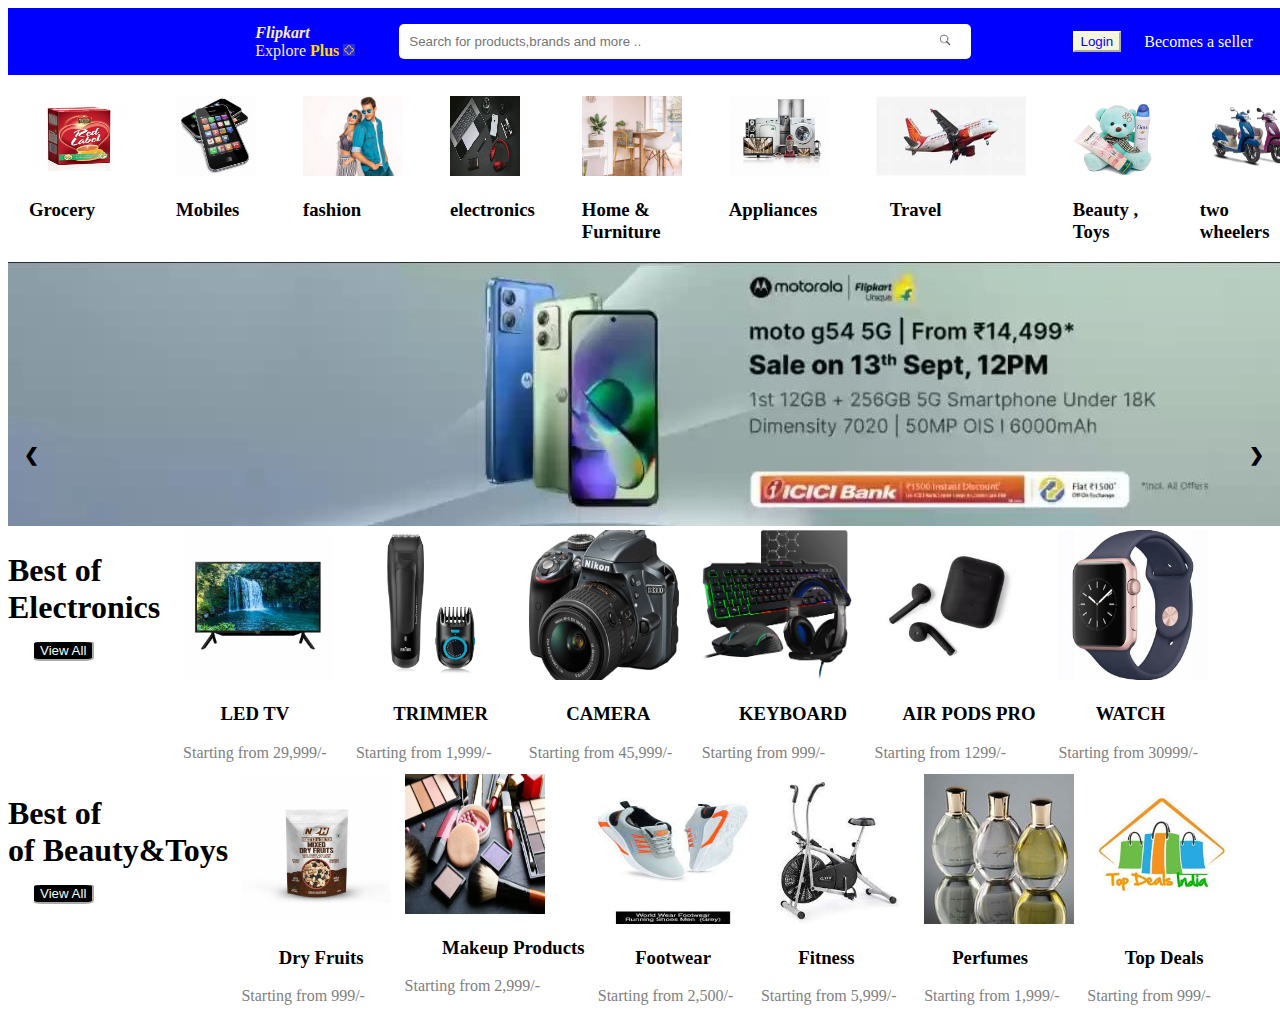
<file: index.html>
<!DOCTYPE html>
<html lang="en">

<head>
    <meta charset="UTF-8">
    <meta name="viewport" content="width=device-width, initial-scale=1.0">
    <title>Document</title>
    <link rel="stylesheet" href="style.css">
</head>

<body>
    <table border="0">
        <tr>
            <td>
                <pre>                      </pre>
            </td>
            <td style ="color: antiquewhite;"><i><b>Flipkart</b></i><br>Explore <b style="color: gold;">Plus <img
                        src="plus1.html" alt="" width="12px"></b></td>
            <td>
                <div class="flipkart-search">
                    <div class="search-bar">
                        <input type="text" id="search-input" placeholder="Search for products,brands and more ..">
                        <button id="search-button"><img src="search.html" alt="" width="12px"></button>
                    </div>
                </div>
            </td>
            <td><button style="color: blue;">Login</button></td>
            <td style="color: white;">Becomes a seller</td>
            <td style="color: white;">
                <div className="dropdown">
                    <button className="dropbtn">more options</button>

                </div>
                </select>
            </td>
            <td style="color: white;"><img src="car2t.img" alt="" width="18px" ;>Cart</td>
            <td></td>
            <td></td>
        </tr>
    </table>
    <div class="container">
        <div class="a"><img src="grocery.html" alt="" width="100px" height="80px">
            <h3>Grocery</h3>
        </div>
        <div class="a"><img src="phone.html" alt="" width="80px">
            <h3>Mobiles</h3>
        </div>
        <div class="a"><img src="fashion.img" alt="" width="100px" height="80px">
            <h3>fashion</h3>
        </div>
        <div class="a"><img src="electronics.img" alt="" width="70px" height="80px">
            <h3>electronics</h3>
        </div>
        <div class="a"><img src="home.html" alt="" width="100px" height="80px">
            <h3>Home & Furniture</h3>
        </div>
        <div class="a"><img src="appliances.img" alt="" width="100px" height="80px">
            <h3>Appliances</h3>
        </div>
        <div class="a"><img src="travel.img" alt="" width="150px" height="80px">
            <h3>&nbsp;&nbsp;&nbsp;Travel</h3>
        </div>
        <div class="a"><img src="teddy.img" alt="" width="80px">
            <h3>Beauty , Toys</h3>
        </div>
        <div class="a"><img src="wheels.img" alt="" width="100px" height="80px">
            <h3>two wheelers</h3>
        </div>

    </div>
    <div class="b"><a class="prev" onclick="plusSlides(-1)">&#10094;</a>
        <a class="next" onclick="plusSlides(1)">&#10095;</a><img src="flipkart3.img...jpg" alt="">
    </div>

    <div class="container">
        <div class="c">
            <h1>Best of <br>Electronics <br>&nbsp;&nbsp;&nbsp;<button style="background-color: black;">View All</button>
            </h1>
        </div>
        <div class="c"><img src="tv.img" alt="" width="150px" height="150px">
            <h3 style="color: black;">&nbsp;&nbsp;&nbsp;&nbsp;&nbsp;&nbsp;&nbsp;&nbsp;LED TV</h3>
            <p style="color: grey;">Starting from 29,999/-</p>
        </div>
        <div class="c"><img src="trimmer.img" alt="" width="150px" height="150px">
            <h3 style="color: black;">&nbsp;&nbsp;&nbsp;&nbsp;&nbsp;&nbsp;&nbsp;&nbsp;TRIMMER</h3>
            <p style="color: grey;">Starting from 1,999/-</p>
        </div>
        <div class="c"><img src="cam.img" alt="" width="150px" height="150px">
            <h3 style="color: black;">&nbsp;&nbsp;&nbsp;&nbsp;&nbsp;&nbsp;&nbsp;&nbsp;CAMERA</h3>
            <p style="color: gray;">Starting from 45,999/-</p>
        </div>
        <div class="c"><img src="keyboard.img" alt="" width="150px" height="150px">
            <h3 style="color: black;">&nbsp;&nbsp;&nbsp;&nbsp;&nbsp;&nbsp;&nbsp;&nbsp;KEYBOARD</h3>
            <p style="color: grey;">Starting from 999/-
        </div>
        <div class="c"><img src="pods.img" alt="" width="150px" height="150px">
            <h3 style="color: black;">&nbsp;&nbsp;&nbsp;&nbsp;&nbsp;&nbsp;AIR PODS PRO</h3>
            <p style="color: grey;">Starting from 1299/-</p>
        </div>
        <div class="c"><img src="watch.img" alt="" width="150px" height="150px">
            <h3 style="color: black;">&nbsp;&nbsp;&nbsp;&nbsp;&nbsp;&nbsp;&nbsp;&nbsp;WATCH</h3>
            <p style="color: grey;">Starting from 30999/- </p>
        </div>
    </div>
    <pre>


























</pre>
<div class="container">
        <div class="c">
            <h1>Best of <br>of Beauty&Toys<br>&nbsp;&nbsp;&nbsp;<button style="background-color: black;">View All</button>
            </h1>
        </div>
        <div class="c"><img src="dryfruits.img" alt="" width="150px" height="150px">
            <h3 style="color: black;">&nbsp;&nbsp;&nbsp;&nbsp;&nbsp;&nbsp;&nbsp;&nbsp;Dry Fruits</h3>
            <p style="color: grey;">Starting from 999/-</p>
        </div>
        <div class="c"><img src="makeup.img" alt="" width="140px" height="140px">
            <h3 style="color: black;">&nbsp;&nbsp;&nbsp;&nbsp;&nbsp;&nbsp;&nbsp;&nbsp;Makeup Products</h3>
            <p style="color: grey;">Starting from 2,999/-</p>
        </div>
        <div class="c"><img src="footwea2r.img" alt="" width="150px" height="150px">
            <h3 style="color: black;">&nbsp;&nbsp;&nbsp;&nbsp;&nbsp;&nbsp;&nbsp;&nbsp;Footwear</h3>
            <p style="color: gray;">Starting from 2,500/-</p>
        </div>
        <div class="c"><img src="cycle.img" alt="" width="150px" height="150px">
            <h3 style="color: black;">&nbsp;&nbsp;&nbsp;&nbsp;&nbsp;&nbsp;&nbsp;&nbsp;Fitness</h3>
            <p style="color: grey;">Starting from 5,999/-
        </div>
        <div class="c"><img src="perfumes.img" alt="" width="150px" height="150px">
            <h3 style="color: black;">&nbsp;&nbsp;&nbsp;&nbsp;&nbsp;&nbsp;Perfumes</h3>
            <p style="color: grey;">Starting from 1,999/-</p>
        </div>
        <div class="c"><img src="deals.img" alt="" width="150px" height="150px">
            <h3 style="color: black;">&nbsp;&nbsp;&nbsp;&nbsp;&nbsp;&nbsp;&nbsp;&nbsp;Top Deals</h3>
            <p style="color: grey;">Starting from 999/- </p>
        </div>
    </div>
    <pre>


























</pre>
</body>
</html>
</file>
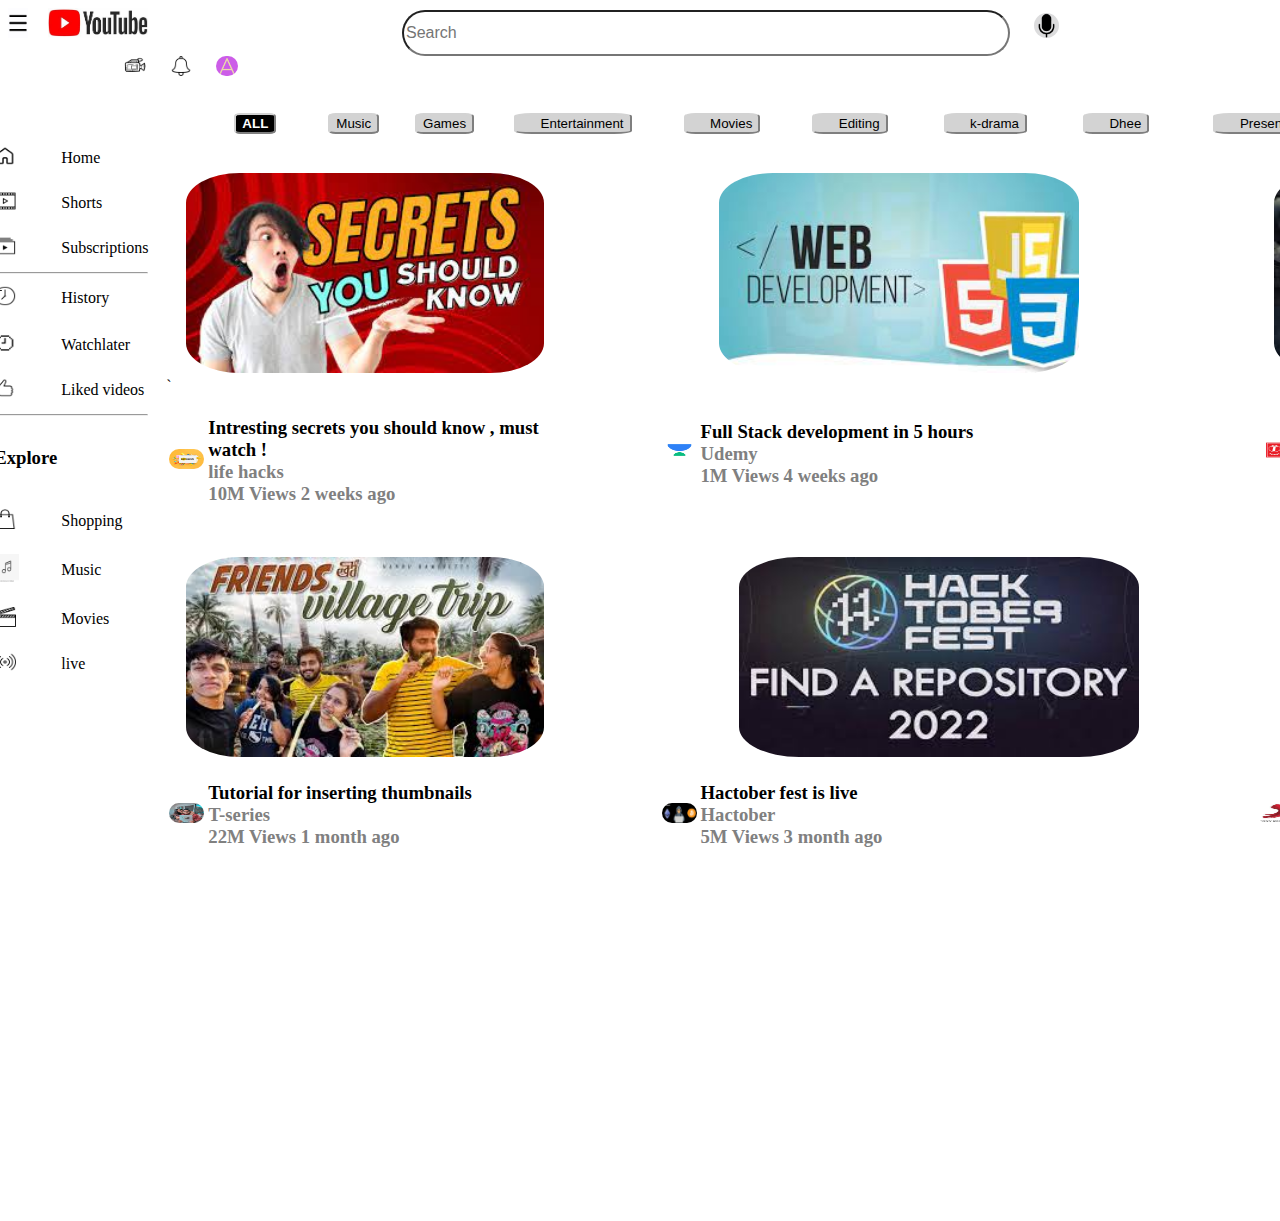
<file: youtube.com/index.html>
<!DOCTYPE html>
<html lang="en">

<head>
    <meta charset="UTF-8">
    <meta name="viewport" content="width=device-width, initial-scale=1.0">
    <title>Document</title>
    <link rel="stylesheet" href="style.css">
</head>

<body>
    <nav class="navbar">
        <div class="a">

            <span class="a">
                <img src="menu.img" alt="" width="20px" height="30px">
            </span>
            <span class="a">
                &nbsp;&nbsp;&nbsp;&nbsp;<img src="utub.img" alt="" width="100px" height="30px">
            </span>
            <span class="a">
                <input type="text" id="search-bar" class="big-search-bar" placeholder="Search">
            </span>

            <span class="a1">
                <img src="phone.html" alt="" width="25px" height="25px">
                &nbsp;&nbsp;&nbsp;&nbsp;&nbsp;&nbsp;&nbsp;&nbsp;&nbsp;&nbsp;&nbsp;
                &nbsp;&nbsp;&nbsp;&nbsp;&nbsp;&nbsp;&nbsp;&nbsp;&nbsp;&nbsp;&nbsp;
                &nbsp;&nbsp;&nbsp;&nbsp;&nbsp;&nbsp;&nbsp;&nbsp;&nbsp;&nbsp;&nbsp;
                &nbsp;&nbsp;&nbsp;&nbsp;&nbsp;&nbsp;&nbsp;&nbsp;&nbsp;&nbsp;&nbsp;
                &nbsp;&nbsp;&nbsp;&nbsp;&nbsp;&nbsp;&nbsp;&nbsp;&nbsp;&nbsp;&nbsp;
                &nbsp;&nbsp;&nbsp;&nbsp;&nbsp;&nbsp;&nbsp;&nbsp;&nbsp;&nbsp;&nbsp;
                <img src="cast.img" alt="" alt="" width="22px" height="20px">
                <img src="notification.img" alt="" width="22px" height="20px">
                <img src="aimg.png" alt="" width="22px" height="20px">
            </span>
        </div>
    </nav>
    <div class="container">
        <div class="item1">
            <table>
                <tr>
                    <td><img src="home.img" alt="" width="22px" height="20px"></td>
                    <td>Home</td>
                </tr>
                <tr>
                    <td>
                        <pre></pre>
                    </td>
                    <td>
                        <pre></pre>
                    </td>
                </tr>
                <tr>
                    <td><img src="video.img" alt="" width="22px" height="20px"></td>
                    <td>Shorts</td>
                </tr>
                <tr>
                    <td>
                        <pre></pre>
                    </td>
                    <td>
                        <pre></pre>
                    </td>
                </tr>
                <tr>
                    <td><img src="subscript.img" alt="" width="22px" height="20px"></td>
                    <td>Subscriptions</td>

                </tr>
                <tr>
                    <td colspan="2">
                        <hr>
                    </td>

                </tr>

                <tr>
                    <td><img src="history.img" alt="" width="22px" height="20px"></td>
                    <td>History</td>
                <tr>
                <tr>
                    <td>
                        <pre></pre>
                    </td>
                    <td>
                        <pre></pre>
                    </td>
                </tr>
                <td><img src="watchlater.img" alt="" width="22px" height="20px"></td>
                <td>Watchlater</td>
                </tr>
                <tr>
                    <td>
                        <pre></pre>
                    </td>
                    <td>
                        <pre></pre>
                    </td>
                </tr>
                <tr>
                    <td><img src="thumbs.img" alt="" width="22px" height="20px"></td>
                    <td>Liked videos</td>
                </tr>

                <tr>
                    <td colspan="2">
                        <hr>
                    </td>
                </tr>
                <tr>
                    <td><b>
                            <h3>Explore</h3>
                        </b></td>
                </tr>
                <tr>
                    <td>
                        <pre></pre>
                    </td>
                    <td>
                        <pre></pre>
                    </td>
                </tr>
                <tr>
                    <td><img src="shoping.img" alt="" width="22px" height="20px"></td>
                    <td>Shopping</td>
                </tr>
                <tr>
                    <td>
                        <pre></pre>
                    </td>
                    <td>
                        <pre></pre>
                    </td>
                </tr>
                <tr>
                    <td><img src="music.img" alt="" width="25px" height="28px"></td>
                    <td>Music</td>
                </tr>
                <tr>
                    <td>
                        <pre></pre>
                    </td>
                    <td>
                        <pre></pre>
                    </td>
                </tr>
                <tr>
                    <td><img src="movies.img" alt="" width="22px" height="20px"></td>
                    <td>Movies</td>
                </tr>
                <tr>
                    <td>
                        <pre></pre>
                    </td>
                    <td>
                        <pre></pre>
                    </td>
                </tr>
                <tr>
                    <td><img src="live.img" alt="" width="22px" height="20px"></td>
                    <td>live</td>
                </tr>
            </table>
        </div>
        <div class=" item2">

            &nbsp;&nbsp;&nbsp;&nbsp;&nbsp;&nbsp;&nbsp;&nbsp;&nbsp;&nbsp;&nbsp;
            &nbsp;&nbsp;&nbsp;&nbsp; <button style="background-color: black;"><b
                    style="color: white;">ALL</b></button>&nbsp;&nbsp;&nbsp;&nbsp;&nbsp;&nbsp;&nbsp;&nbsp;&nbsp;&nbsp;&nbsp;&nbsp;
            <button>Music</button>&nbsp;&nbsp;&nbsp;&nbsp;&nbsp;&nbsp;&nbsp;&nbsp;&nbsp;<button>Games</button>&nbsp;&nbsp;&nbsp;&nbsp;&nbsp;&nbsp;&nbsp;&nbsp;&nbsp;
            <button>&nbsp;&nbsp;&nbsp;&nbsp;&nbsp;Entertainment</button>&nbsp;&nbsp;&nbsp;&nbsp;&nbsp;&nbsp;&nbsp;&nbsp;&nbsp;&nbsp;&nbsp;&nbsp;
            <button>&nbsp;&nbsp;&nbsp;&nbsp;&nbsp;Movies</button>&nbsp;&nbsp;&nbsp;&nbsp;&nbsp;&nbsp;&nbsp;&nbsp;&nbsp;&nbsp;&nbsp;&nbsp;
            <button>&nbsp;&nbsp;&nbsp;&nbsp;&nbsp;Editing</button>&nbsp;&nbsp;&nbsp;&nbsp;&nbsp;&nbsp;&nbsp;&nbsp;&nbsp;&nbsp;&nbsp;&nbsp;&nbsp;
            <button>&nbsp;&nbsp;&nbsp;&nbsp;&nbsp;k-drama</button>&nbsp;&nbsp;&nbsp;&nbsp;&nbsp;&nbsp;&nbsp;&nbsp;&nbsp;&nbsp;&nbsp;&nbsp;&nbsp;
            <button>&nbsp;&nbsp;&nbsp;&nbsp;&nbsp;Dhee</button>&nbsp;&nbsp;&nbsp;&nbsp;&nbsp;&nbsp;&nbsp;&nbsp;&nbsp;&nbsp;&nbsp;&nbsp;&nbsp;&nbsp;&nbsp;
            <button>&nbsp;&nbsp;&nbsp;&nbsp;&nbsp;Presentation</button>
            &nbsp;&nbsp;&nbsp;&nbsp;&nbsp;&nbsp;&nbsp;&nbsp;&nbsp;&nbsp;&nbsp;&nbsp;&nbsp;&nbsp;<button>&nbsp;&nbsp;&nbsp;&nbsp;&nbsp;Html</button>
        </div>
        <div class="items">&nbsp;&nbsp;&nbsp;&nbsp;&nbsp;<img src="hacks.img" alt="">
            <table>
                <tr>
                    <td>
                        <div class="item3"><img src="life.img" alt="">
                        </div>
                    </td>`
                    <td>
                        <h3>Intresting secrets you should know , must watch !<br><b style="color: gray;">life
                                hacks<br>10M Views 2 weeks ago</b></h3>
                    </td>
                </tr>
            </table>
        </div>
        <div class="items">
            &nbsp;&nbsp;&nbsp;&nbsp;&nbsp;&nbsp;&nbsp;&nbsp;&nbsp;&nbsp;&nbsp;&nbsp;&nbsp;&nbsp;&nbsp;<img
                src="fullstack.jpeg" alt="">
            <table>
                <tr>
                    <td>
                        <div class="item3"><br><img src="unacademy.img" alt="">
                        </div>
                    </td>
                    <td>
                        <h3><br>Full Stack development in 5 hours <br><b style="color: gray;">Udemy<br>1M Views 4 weeks
                                ago</b></h3>
                    </td>
                </tr>
            </table>
        </div>
        <div class="items">&nbsp;&nbsp;&nbsp;&nbsp;&nbsp;<img src="movie.jpeg" alt="">
            <table>
                <tr>
                    <td>
                        <div class="item3"><br><img src="t-series.img" alt="">
                        </div>
                    </td>
                    <td>
                        <h3><br>Jailer movie trailer<br><b style="color: gray;">T-series<br>22M Views 1 month ago</b>
                        </h3>
                    </td>
                </tr>
            </table>
        </div>
        <div class="items">&nbsp;&nbsp;&nbsp;&nbsp;&nbsp;<img src="nandu.jpeg" alt="">
            <table>
                <tr>
                    <td>
                        <div class="item3"><img src="nandu.2.img" alt="">
                        </div>
                    </td>
                    <td>
                        <h3>Tutorial for inserting thumbnails<br><b style="color: gray;">T-series<br>22M Views 1 month
                                ago</b></h3>
                    </td>
                </tr>
            </table>
        </div>
        <div class="items">
            &nbsp;&nbsp;&nbsp;&nbsp;&nbsp;&nbsp;&nbsp;&nbsp;&nbsp;&nbsp;&nbsp;&nbsp;&nbsp;&nbsp;&nbsp;&nbsp;&nbsp;&nbsp;&nbsp;&nbsp;<img
                src="hactober.jpeg" alt="" width="400px">
            <table>
                <tr>
                    <td>
                        <div class="item3"><img src="hactober.img" alt="">
                        </div>
                    </td>
                    <td>
                        <h3>Hactober fest is live<br><b style="color: gray;">Hactober<br>5M Views 3 month ago</b> </h3>
                    </td>
                </tr>
            </table>
        </div>
        <div class="items">
            &nbsp;&nbsp;&nbsp;&nbsp;&nbsp;&nbsp;&nbsp;&nbsp;&nbsp;&nbsp;&nbsp;&nbsp;&nbsp;&nbsp;&nbsp;&nbsp;&nbsp;&nbsp;&nbsp;&nbsp;<img
                src="music3.img" alt="">
            <table>
                <tr>
                    <td>
                        <div class="item3"><img src="sony.img" alt="">
                        </div>
                    </td>
                    <td>
                        <h3>Inthandam sung by S.P.Charan<br><b style="color: gray;">Sony Music<br>60M Views 12 month
                                ago</b></h3>
                    </td>
                </tr>
            </table>
        </div>
        
</body>

</html>
</file>
<file: style.css>
table {
    border-collapse: collapse;
    background-color: blue;
    width: 1500px;
    height: 20px;
}
button{
    background-color: beige;
    border-color: white;
    
   
}

.flipkart-search {
    background-color:blue;
    padding: 15px 0;
    text-align: center;
    margin-left: -100px;
}


.search-bar {
    display: flex;
    justify-content: center;
    align-items: center;
}


#search-input {
    padding: 10px;
    border: none;
    border-radius: 5px 0 0 5px;
    width: 500px;
}


#search-button {
    background-color: white;
    color: white;
    border: none;
    border-radius: 0 5px 5px 0;
    padding: 10px 20px;
    cursor: pointer;
    transition: background-color 0.3s;
}
.container{
    display: grid;
    grid-template-columns:  auto auto auto auto auto auto auto auto auto;
    grid-template-rows: auto auto;
    row-gap: 5px;
    column-gap: 5px;
    margin-bottom: -425px;
}
.a {
    border: 1px solid white;
    background-color: white;
    padding: 20px;
}
.b{
    margin-top: 400px;
    margin-right: 1000px;
    grid-column-start: 1;
    grid-column-end: 9;
}
.a :hover{
    color: blue;
}
.c :hover{
     color: purple;
}
 h1 button{
 border-radius: 15%;
 color: azure;
}
.e{
    display: grid;
    grid-template-columns:  auto auto auto auto auto auto auto ;
    row-gap: 5px;
    column-gap: 5px;
    margin-bottom: -400px;
}

.prev, .next {
    cursor: pointer;
    position: absolute;
    top: 50%;
    width: auto;
    margin-top: -22px;
    padding: 16px;
    color:black;
    font-weight: bold;
    font-size: 18px;
    transition: 0.6s ease;
    border-radius: 0 3px 3px 0;
    user-select: none;
  }
  .next {
    right: 0;
    border-radius: 3px 0 0 3px;
  }
  table  .e{
    float: left;
    margin-left: 300px;
  }
</file>
<file: youtube.com/style.css>
.big-search-bar {
    margin-left: 250px;
    width: 600px;
    height: 40px;
    font-size: 16px;
    border-radius: 30px;
}

.a1 img {
    border-radius: 30px;
    margin-left: 20px;
}
.a2  {
    border-radius: 30px;
    margin-right: 180px;
}
.b{
    display: grid;
    grid-template-rows: auto ;
}
.container{
    display: grid;
    grid-template-columns: auto auto auto auto auto auto auto auto auto auto;
    grid-template-rows: auto auto auto auto auto auto auto auto;
    background-color:white;
   padding: 5%;
    row-gap: 40px;
    column-gap: 15px;
} 
.item1{
 grid-row-end: span 10;
 margin-left: -80px;
}
.item2{
    grid-column-end: span 9;
    margin-top: -30px;
}
.items{
    grid-column-end: span 3;
    margin-top: -10px;
    margin-right: 100px;
    row-gap: 0px;
    column-gap: 0px;
}
 table td .item3 img{
 border-radius: 30px;
 height: 20px;
 width:35px;
}
 .item1 table .e tr td{
   float: left;
}
.items img{
    border-radius: 15%;
    height: 200px;
}
button{
    border-radius:15% ;
    border-color: lightgray;
    background-color: lightgray;
}
</file>
